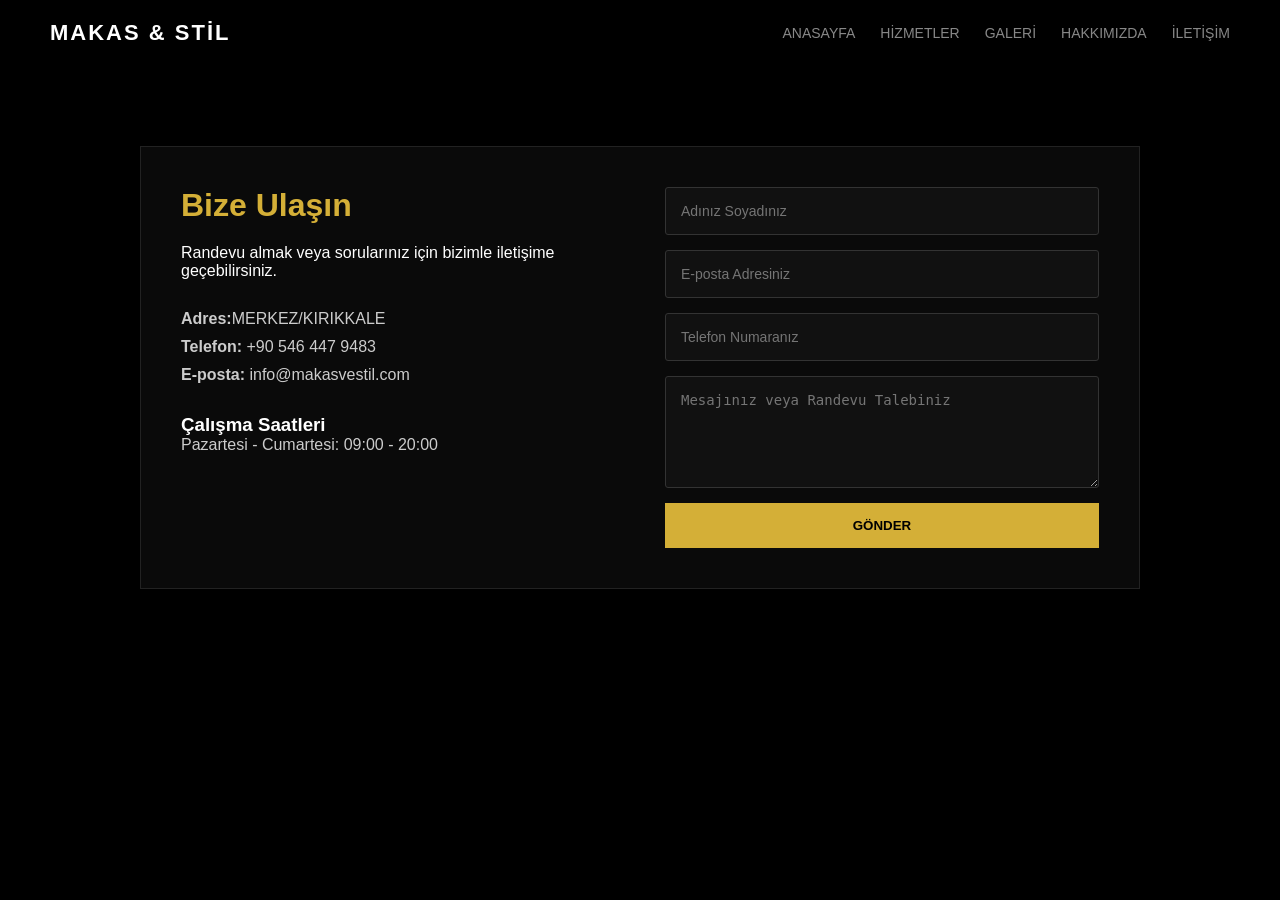
<file: iletisim.html>
<!DOCTYPE html>
<html lang="tr">
<head>
    <meta charset="UTF-8">
    <meta name="viewport" content="width=device-width, initial-scale=1.0">
    <title>İletişim | Makas & Stil</title>
    <link rel="stylesheet" href="iletisim.css">
</head>
<body>

    <nav class="ust-menu">
        <div class="logo">MAKAS & STİL</div>
        <ul class="menu-linkler">
            <li><a href="index.html">ANASAYFA</a></li>
            <li><a href="hizmetler.html">HİZMETLER</a></li>
            <li><a href="galeri.html">GALERİ</a></li>
            <li><a href="hakkimizda.html">HAKKIMIZDA</a></li>
            <li><a href="iletisim.html">İLETİŞİM</a></li>
        </ul>
    </nav>

    <section class="iletisim-alani">
        <div class="iletisim-kapsayici">
            
            <div class="bilgi-kutusu">
                <h2>Bize Ulaşın</h2>
                <p>Randevu almak veya sorularınız için bizimle iletişime geçebilirsiniz.</p>
                
                <div class="detaylar">
                    <p><strong>Adres:</strong>MERKEZ/KIRIKKALE</p>
                    <p><strong>Telefon:</strong> +90 546 447 9483</p>
                    <p><strong>E-posta:</strong> info@makasvestil.com</p>
                </div>

                <div class="calisma-saatleri">
                    <h3>Çalışma Saatleri</h3>
                    <p>Pazartesi - Cumartesi: 09:00 - 20:00</p>
                   
                </div>
            </div>

            <div class="form-kutusu">
                <form>
                    <input type="text" placeholder="Adınız Soyadınız" required>
                    <input type="email" placeholder="E-posta Adresiniz" required>
                    <input type="tel" placeholder="Telefon Numaranız">
                    <textarea placeholder="Mesajınız veya Randevu Talebiniz" rows="5"></textarea>
                    <button type="submit">GÖNDER</button>
                </form>
            </div>

        </div>
    </section>

</body>
</html>
</file>
<file: iletisim.css>
/* Genel Ayarlar */
* {
    margin: 0;
    padding: 0;
    box-sizing: border-box;
}

body {
    background-color: #000;
    font-family: 'Arial', sans-serif;
    color: #fff;
}

/* Üst Menü */
.ust-menu {
    display: flex;
    justify-content: space-between;
    align-items: center;
    padding: 20px 50px;
}

.logo {
    font-size: 22px;
    font-weight: bold;
    letter-spacing: 2px;
}

.menu-linkler {
    list-style: none;
    display: flex;
}

.menu-linkler li {
    margin-left: 25px;
}

.menu-linkler a {
    text-decoration: none;
    color: #888;
    font-size: 14px;
}

.aktif {
    color: #fff !important;
    border-bottom: 1px solid #fff;
}

/* İletişim Bölümü */
.iletisim-alani {
    padding: 80px 50px;
    display: flex;
    justify-content: center;
}

.iletisim-kapsayici {
    max-width: 1000px;
    width: 100%;
    display: flex;
    gap: 50px;
    background-color: #0a0a0a;
    padding: 40px;
    border: 1px solid #222;
}

/* Bilgi Kutusu */
.bilgi-kutusu {
    flex: 1;
}

.bilgi-kutusu h2 {
    color: #d4af37;
    margin-bottom: 20px;
    font-size: 32px;
}

.detaylar, .calisma-saatleri {
    margin-top: 30px;
}

.detaylar p, .calisma-saatleri p {
    color: #ccc;
    margin-bottom: 10px;
}

/* Form Kutusu */
.form-kutusu {
    flex: 1;
}

form {
    display: flex;
    flex-direction: column;
    gap: 15px;
}

input, textarea {
    background-color: #111;
    border: 1px solid #333;
    padding: 15px;
    color: #fff;
    font-size: 14px;
    border-radius: 3px;
}

input:focus, textarea:focus {
    border-color: #d4af37;
    outline: none;
}

button {
    background-color: #d4af37;
    color: #000;
    border: none;
    padding: 15px;
    font-weight: bold;
    cursor: pointer;
    transition: 0.3s;
}

button:hover {
    background-color: #fff;
}

/* Mobil Uyumluluk */
@media (max-width: 768px) {
    .iletisim-kapsayici {
        flex-direction: column;
    }
}
</file>
